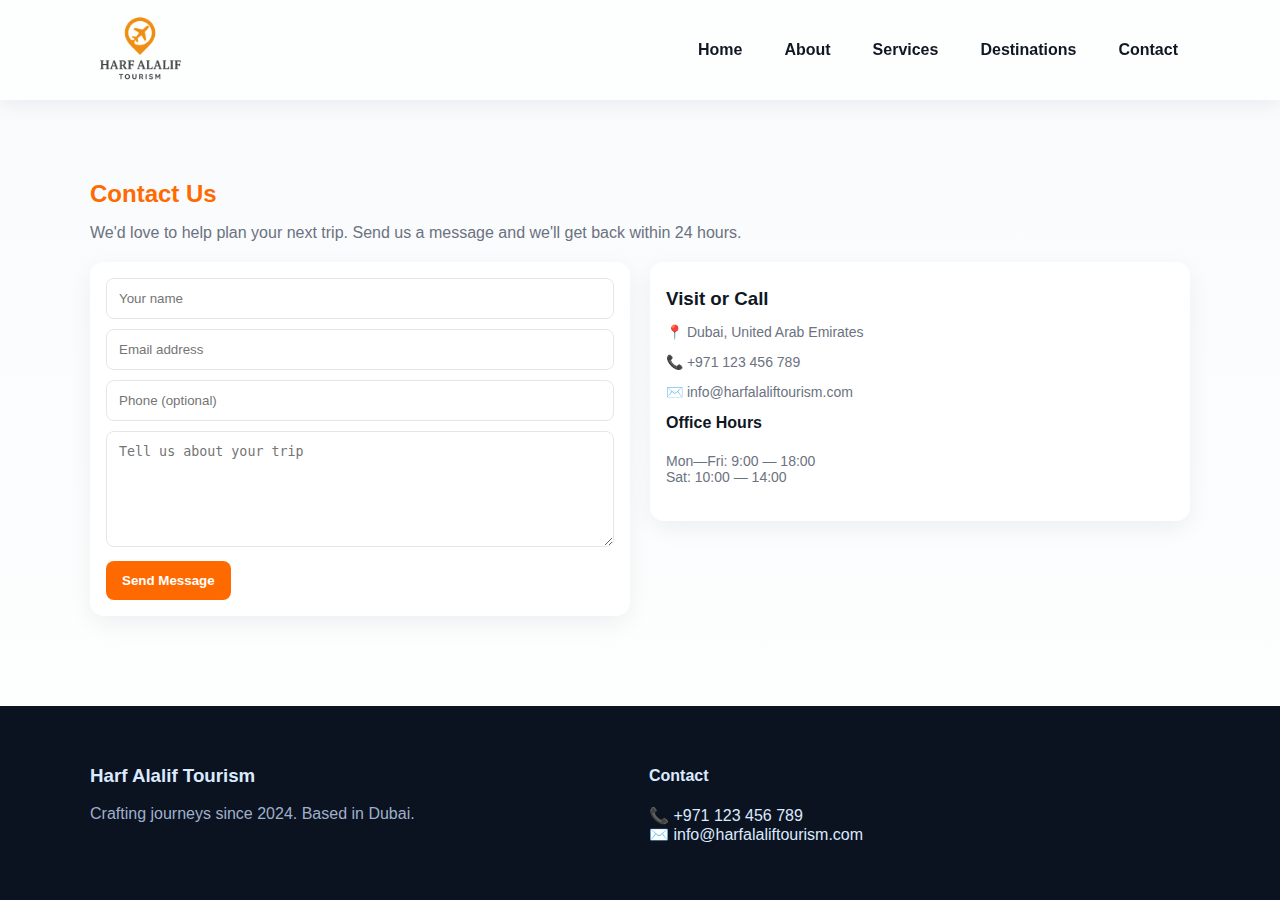
<file: contact.html>
<!doctype html>
<html lang="en">
<head><meta charset="utf-8"><meta name="viewport" content="width=device-width,initial-scale=1">
  <title>Contact — Harf Alalif Tourism</title>
  <link rel="stylesheet" href="style.css">
</head>
<body>
<header class="header">
  <div class="container nav">
 <!--a class="brand" href="index.html"><div class="logo">HA</div><div><strong>Harf Alalif</strong><div style="font-size:12px;color:#6b7280">Tours & Travel</div></div></a---->
      <a class="brand" href="index.html"><img src="harflogo.png" alt="Description of image" width="100" height="100"></a-->
    <nav>
      <button class="menu-btn" onclick="toggleMenu()">☰</button>
      <div class="nav-links">
        <a href="index.html">Home</a>
        <a href="about.html">About</a>
        <a href="services.html">Services</a>
        <a href="destinations.html">Destinations</a>
        <a href="contact.html" class="active">Contact</a>
      </div>
    </nav>
  </div>
</header>

<main>
  <section class="section">
    <div class="wrap">
      <h2>Contact Us</h2>
      <p class="lead">We'd love to help plan your next trip. Send us a message and we'll get back within 24 hours.</p>
      <div class="contact-card" style="margin-top:18px">
        <div class="card form">
          <form id="contact-form" onsubmit="submitForm(event)">
            <input type="text" name="name" placeholder="Your name" required>
            <input type="email" name="email" placeholder="Email address" required>
            <input type="text" name="phone" placeholder="Phone (optional)">
            <textarea name="message" placeholder="Tell us about your trip" rows="6" required></textarea>
            <button type="submit">Send Message</button>
          </form>
        </div>
        <div class="card">
          <h3>Visit or Call</h3>
          <p>📍 Dubai, United Arab Emirates</p>
          <p>📞 +971 123 456 789</p>
          <p>✉️ info@harfalaliftourism.com</p>
          <h4 style="margin-top:12px">Office Hours</h4>
          <p class="lead">Mon—Fri: 9:00 — 18:00<br>Sat: 10:00 — 14:00</p>
        </div>
      </div>
    </div>
  </section>
</main>

<footer class="footer">
  <div class="container fcols">
    <div><h3>Harf Alalif Tourism</h3><p style="color:#9fb0c9">Crafting journeys since 2024. Based in Dubai.</p></div>
    <div><h4>Contact</h4><p>📞 +971 123 456 789<br>✉️ info@harfalaliftourism.com</p></div>
  </div>
</footer>

<script src="main.js"></script>
</body>
</html>
</file>
<file: style.css>
/* style.css - Harf Alalif Tourism */
:root{
  --accent:#FF6A00;
  --dark:#0f1724;
  --muted:#6b7280;
  --card:#ffffff;
  --glass: rgba(255,255,255,0.06);
  --maxw:1100px;
}
*{box-sizing:border-box}
html,body{height:100%}
body{
  font-family: 'Segoe UI', Roboto, Arial, sans-serif;
  margin:0; color:var(--dark); background:linear-gradient(180deg,#f8fafc, #fff);
  -webkit-font-smoothing:antialiased; -moz-osx-font-smoothing:grayscale;
}

/* NAV */
.header{
  background:rgba(255,255,255,0.7);
  backdrop-filter: blur(6px);
  position:sticky; top:0; z-index:999;
  box-shadow: 0 6px 18px rgba(15,23,36,0.06);
}
.container{max-width:var(--maxw); margin:0 auto; padding:0px;}
.nav{
  display:flex; align-items:center; justify-content:space-between; gap:12px;
}
.brand{display:flex; align-items:center; gap:12px; text-decoration:none; color:var(--dark)}
.logo{
  width:52px; height:52px; border-radius:10px; overflow:hidden; box-shadow:0 4px 12px rgba(15,23,36,0.08);
  display:flex; align-items:center; justify-content:center; font-weight:700; background:linear-gradient(135deg,var(--accent),#ff914d); color:white;
}
.nav-links{display:flex; gap:18px; align-items:center}
.nav-links a{color:var(--dark); text-decoration:none; font-weight:600; padding:8px 12px; border-radius:8px}
.nav-links a:hover, .nav-links a.active{background:var(--glass)}

/* Mobile menu */
.menu-btn{display:none; background:none; border:0; font-size:20px}

/* HERO */
.hero{
  display:grid; grid-template-columns:1fr; gap:20px;
  align-items:center; padding:60px 20px 40px; background:linear-gradient(180deg, rgba(255,250,245,0.9), rgba(255,255,255,0.6));
}
.hero-inner{max-width:var(--maxw); margin:0 auto; display:flex; gap:30px; align-items:center; flex-wrap:wrap}
.hero-text{flex:1; min-width:300px}
.kicker{color:var(--accent); font-weight:700; letter-spacing:0.6px}
.hero h1{font-size:36px; margin:12px 0; line-height:1.05}
.hero p{color:var(--muted); margin-bottom:18px}
.cta{display:inline-block; background:var(--accent); color:white; padding:12px 20px; border-radius:10px; text-decoration:none; font-weight:700; margin-right:10px}
.cta.secondary{background:transparent; color:var(--dark); border:2px solid rgba(15,23,36,0.06)}

/* Highlights */
.grid{display:grid; grid-template-columns:repeat(auto-fit,minmax(220px,1fr)); gap:18px; margin-top:24px}
.card{
  background:var(--card); padding:16px; border-radius:14px; box-shadow:0 8px 24px rgba(15,23,36,0.06);
  overflow:hidden;
}
.card img{width:100%; border-radius:10px; display:block}
.card h3{margin:10px 0 6px}
.card p{color:var(--muted); font-size:14px}

/* SECTION TITLES */
.section{padding:60px 20px}
.section .wrap{max-width:var(--maxw); margin:0 auto}
.section h2{color:var(--accent); margin-bottom:12px}
.lead{color:var(--muted); margin-bottom:20px}

/* DESTINATIONS GRID */
.dest-grid{display:grid; grid-template-columns:repeat(auto-fit,minmax(220px,1fr)); gap:18px}

/* TEAM */
.team{display:grid; grid-template-columns:repeat(auto-fit,minmax(180px,1fr)); gap:18px}
.team .member{background:linear-gradient(180deg,#fff,#fff); padding:14px; border-radius:12px; text-align:center}
.member img{width:110px; height:110px; border-radius:50%; object-fit:cover; margin-bottom:10px}

/* CONTACT */
.contact-card{display:grid; grid-template-columns:1fr 1fr; gap:20px; align-items:start}
.form input, .form textarea{width:100%; padding:12px; border:1px solid #e6e6e9; border-radius:8px; margin-bottom:10px}
.form button{background:var(--accent); color:white; padding:12px 16px; border:0; border-radius:8px; font-weight:700}

/* FOOTER */
.footer{background:#0b1220; color:#dbeafe; padding:40px 20px; margin-top:30px}
.footer .fcols{display:grid; grid-template-columns:repeat(auto-fit,minmax(180px,1fr)); gap:18px}

/* Responsive */
@media (max-width:900px){
  .hero h1{font-size:28px}
  .contact-card{grid-template-columns:1fr}
  .menu-btn{display:block}
  .nav-links{display:none; position:absolute; top:72px; right:16px; background:white; box-shadow:0 12px 32px rgba(2,6,23,0.08); padding:12px; border-radius:10px; flex-direction:column}
  .nav-links.show{display:flex}
}
</file>
